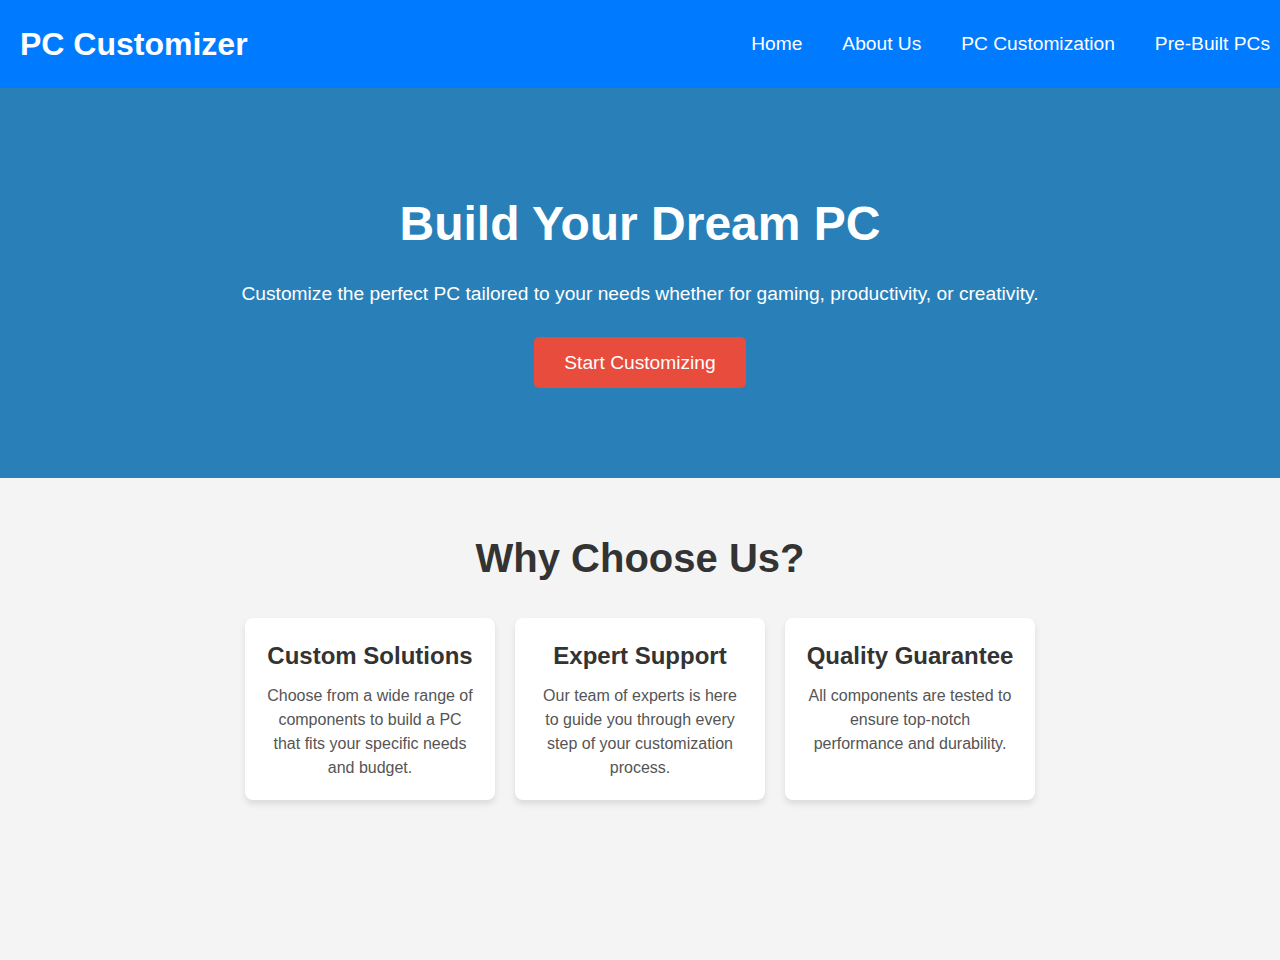
<file: index.html>
<!DOCTYPE html>
<html lang="en">
<head>
  <meta charset="UTF-8">
  <meta name="viewport" content="width=device-width, initial-scale=1.0">
  <meta name="description" content="PC Customization - Build your perfect PC setup with ease!">
  <title>PC Customization | Home</title>
  <link rel="stylesheet" href="styles.css"> <!-- Link to the CSS file -->
  <script defer src="script.js"></script> <!-- Link to the JavaScript file -->
</head>
<body>
  <!-- Navigation Bar -->
  <header>
    <nav>
      <div class="logo">
        <a href="#">PC Customizer</a>
      </div>
      <ul class="nav-links">
        <li><a href="index.html">Home</a></li>
        <li><a href="about.html">About Us</a></li>
        <li><a href="customize.html">PC Customization</a></li>
        <li><a href="prebuilt.html">Pre-Built PCs</a></li>
      </ul>
    </nav>
  </header>

  <!-- Hero Section -->
  <section class="hero">
    <div class="hero-content">
      <h1>Build Your Dream PC</h1>
      <p>Customize the perfect PC tailored to your needs whether for gaming, productivity, or creativity.</p>
      <!-- Button that triggers the animation -->
      <a href="customize.html" class="cta-btn">Start Customizing</a>
    </div>
  </section>

  <!-- Features Section -->
  <section class="features">
    <h2>Why Choose Us?</h2>
    <div class="feature-cards">
      <div class="feature-card">
        <h3>Custom Solutions</h3>
        <p>Choose from a wide range of components to build a PC that fits your specific needs and budget.</p>
      </div>
      <div class="feature-card">
        <h3>Expert Support</h3>
        <p>Our team of experts is here to guide you through every step of your customization process.</p>
      </div>
      <div class="feature-card">
        <h3>Quality Guarantee</h3>
        <p>All components are tested to ensure top-notch performance and durability.</p>
      </div>
    </div>
  </section>

  <!-- Footer Section -->
  <footer>
    <div class="footer-content">
      <p>&copy; 2024 PC Customizer. All rights reserved.</p>
      <ul class="social-links">
        <li><a href="https://www.facebook.com">Facebook</a></li>
        <li><a href="https://www.twitter.com">Twitter</a></li>
        <li><a href="https://www.instagram.com">Instagram</a></li>
      </ul>
    </div>
  </footer>
</body>
</html>
</file>
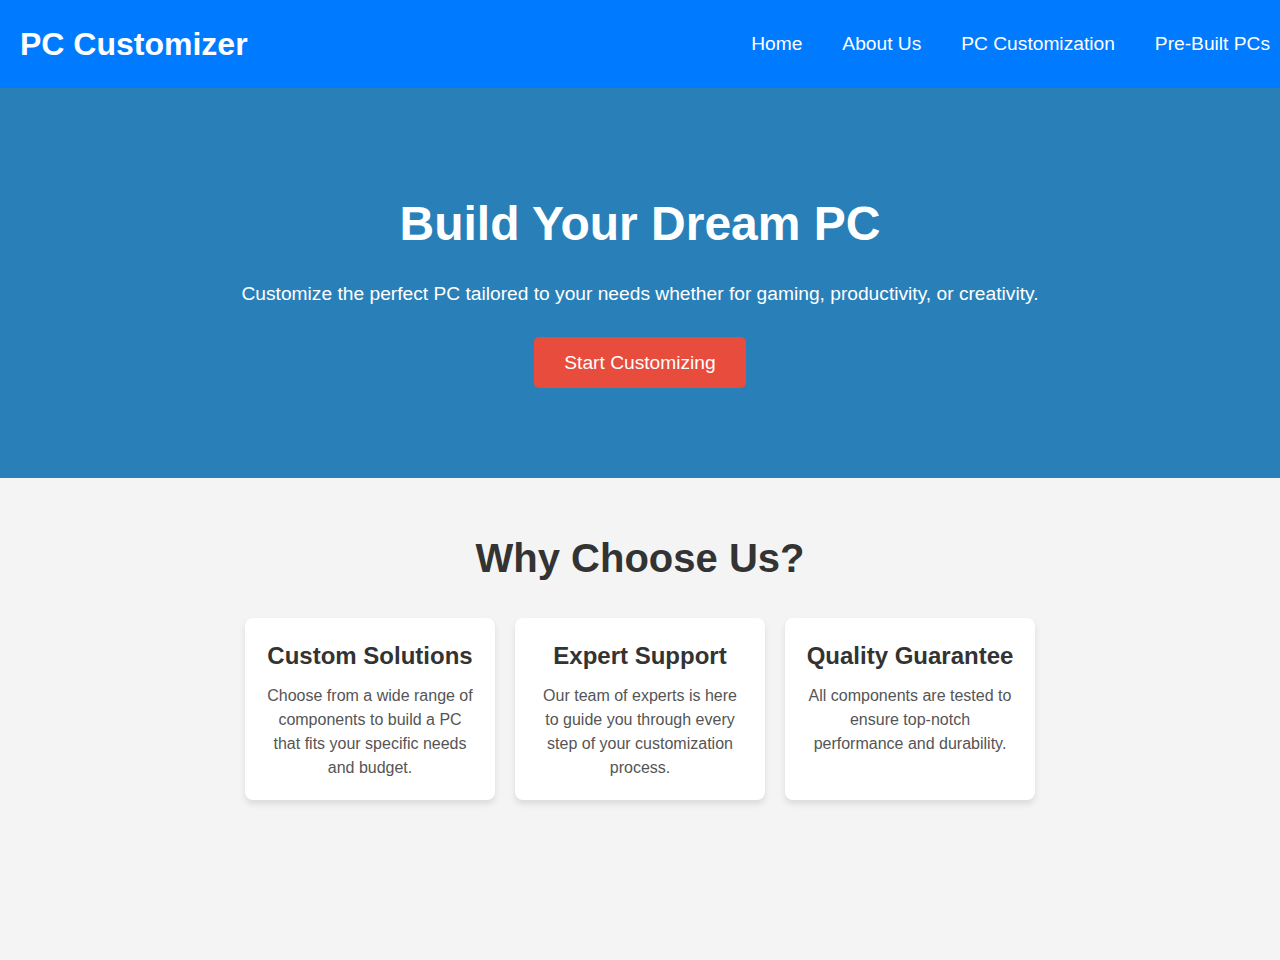
<file: about.html>
<!DOCTYPE html>
  <html lang="en">
  <head>
    <meta charset="UTF-8">
    <meta name="viewport" content="width=device-width, initial-scale=1.0">
    <meta name="description" content="PC Customization - Build your perfect PC setup with ease!">
    <title>PC Customization | Home</title>
    <link rel="stylesheet" href="styles.css">
    <script defer src="script.js"></script>
  </head>
  <body>
    <!-- Navigation Bar -->
    <header>
      <nav>
        <div class="logo">
          <a href="#">PC Customizer</a>
        </div>
        <ul class="nav-links">
          <li><a href="index.html">Home</a></li>
          <li><a href="about.html">About Us</a></li>
          <li><a href="customize.html">PC Customization</a></li>
          <li><a href="prebuilt.html">Pre-Built PCs</a></li>
        </ul>
      </nav>
    </header>

    <!-- Hero Section -->
    <section class="hero">
      <div class="hero-content">
        <h1>Build Your Dream PC</h1>
        <p>Customize the perfect PC tailored to your needs whether for gaming, productivity, or creativity.</p>
        <a href="customize.html" class="cta-btn">Start Customizing</a>
      </div>
    </section>

    <!-- Features Section -->
    <section class="features">
      <h2>Why Choose Us?</h2>
      <div class="feature-cards">
        <div class="feature-card">
          <h3>Custom Solutions</h3>
          <p>Choose from a wide range of components to build a PC that fits your specific needs and budget.</p>
        </div>
        <div class="feature-card">
          <h3>Expert Support</h3>
          <p>Our team of experts is here to guide you through every step of your customization process.</p>
        </div>
        <div class="feature-card">
          <h3>Quality Guarantee</h3>
          <p>All components are tested to ensure top-notch performance and durability.</p>
        </div>
      </div>
    </section>

    <!-- Footer Section -->
    <footer>
      <div class="footer-content">
        <p>&copy; 2024 PC Customizer. All rights reserved.</p>
        <ul class="social-links">
          <li><a href="https://www.facebook.com">Facebook</a></li>
          <li><a href="https://www.twitter.com">Twitter</a></li>
          <li><a href="https://www.instagram.com">Instagram</a></li>
        </ul>
      </div>
    </footer>
  </body>
  </html>
</file>
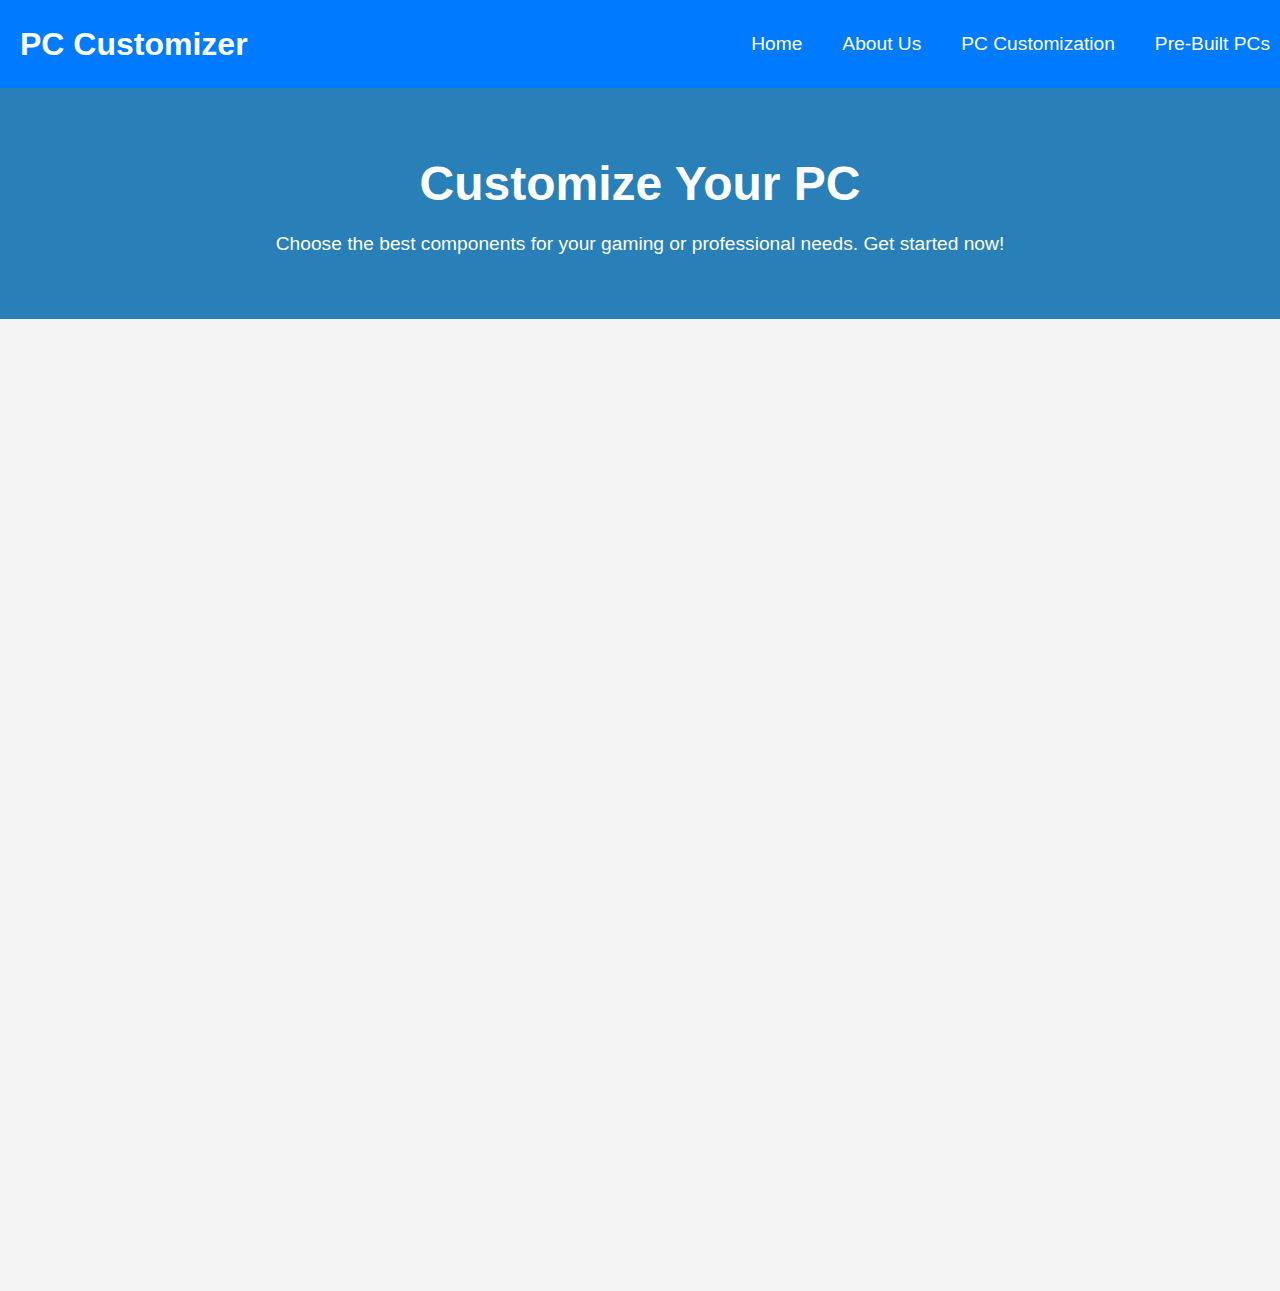
<file: customize.html>
<!DOCTYPE html>
<html lang="en">
<head>
  <meta charset="UTF-8">
  <meta name="viewport" content="width=device-width, initial-scale=1.0">
  <meta name="description" content="Customize your PC with the best components to fit your needs. Build the perfect setup now!">
  <title>PC Customization | Build Your Own PC</title>
  <link rel="stylesheet" href="styles.css">
  <script defer src="script.js"></script>
</head>
<body>
  <!-- Navigation Bar -->
  <header>
    <nav>
      <div class="logo">
        <a href="#">PC Customizer</a>
      </div>
      <ul class="nav-links">
        <li><a href="index.html">Home</a></li>
        <li><a href="about.html">About Us</a></li>
        <li><a href="customize.html">PC Customization</a></li>
        <li><a href="prebuilt.html">Pre-Built PCs</a></li>
      </ul>
    </nav>
  </header>

  <!-- Customization Header Section -->
  <section class="customize-header">
    <h1>Customize Your PC</h1>
    <p>Choose the best components for your gaming or professional needs. Get started now!</p>
  </section>

  <!-- Customization Options Section -->
  <section class="customization-options">
    <h2>Select Components</h2>
    <div class="component-categories">
      <div class="component-category">
        <h3>CPU</h3>
        <select id="cpu-select">
          <option value="intel-i9">Intel i9</option>
          <option value="amd-ryzen">AMD Ryzen 9</option>
          <option value="intel-i7">Intel i7</option>
          <option value="amd-ryzen-7">AMD Ryzen 7</option>
        </select>
      </div>
      <div class="component-category">
        <h3>GPU</h3>
        <select id="gpu-select">
          <option value="nvidia-rtx-3080">NVIDIA RTX 3080</option>
          <option value="amd-radeon-6900xt">AMD Radeon 6900 XT</option>
          <option value="nvidia-rtx-3070">NVIDIA RTX 3070</option>
          <option value="amd-radeon-6700xt">AMD Radeon 6700 XT</option>
        </select>
      </div>
      <div class="component-category">
        <h3>RAM</h3>
        <select id="ram-select">
          <option value="16gb">16GB DDR4</option>
          <option value="32gb">32GB DDR4</option>
          <option value="64gb">64GB DDR4</option>
        </select>
      </div>
      <div class="component-category">
        <h3>Storage</h3>
        <select id="storage-select">
          <option value="500gb-ssd">500GB SSD</option>
          <option value="1tb-ssd">1TB SSD</option>
          <option value="2tb-ssd">2TB SSD</option>
        </select>
      </div>
      <div class="component-category">
        <h3>Case</h3>
        <select id="case-select">
          <option value="mid-tower">Mid Tower</option>
          <option value="full-tower">Full Tower</option>
          <option value="mini-tower">Mini Tower</option>
        </select>
      </div>
      <!-- Other component categories omitted for brevity -->
    </div>

    <!-- Price Summary -->
    <div class="price-summary">
      <h3>Price Summary</h3>
      <ul id="selected-components">
        <li>CPU: <span id="cpu-price">Intel i9 - $500</span></li>
        <li>GPU: <span id="gpu-price">NVIDIA RTX 3080 - $700</span></li>
        <li>RAM: <span id="ram-price">16GB DDR4 - $80</span></li>
        <li>Storage: <span id="storage-price">500GB SSD - $60</span></li>
        <li>Case: <span id="case-price">Mid Tower - $100</span></li>
      </ul>
      <p>Total Price: <span id="total-price">$1440</span></p>
    </div>
  </section>

  <!-- Footer Section -->
  <footer>
    <div class="footer-content">
      <p>&copy; 2024 PC Customizer. All rights reserved.</p>
      <ul class="social-links">
        <li><a href="https://www.facebook.com">Facebook</a></li>
        <li><a href="https://www.twitter.com">Twitter</a></li>
        <li><a href="https://www.instagram.com">Instagram</a></li>
      </ul>
    </div>
  </footer>
</body>
</html>
</file>
<file: styles.css>
/* General Styles */
* {
    margin: 0;
    padding: 0;
    box-sizing: border-box;
    font-family: 'Arial', sans-serif;
  }
  
  body {
    background-color: #f4f4f4;
    color: #333;
  }
  
  /* Header & Navigation */
  header {
    background-color: #2c3e50;
    padding: 20px;
  }
  
  nav {
    display: flex;
    justify-content: space-between;
    align-items: center;
  }
  
  nav .logo a {
    color: #fff;
    font-size: 1.5rem;
    text-decoration: none;
    font-weight: bold;
  }
  
  nav .nav-links {
    list-style: none;
    display: flex;
  }
  
  nav .nav-links li {
    margin-left: 20px;
  }
  
  nav .nav-links a {
    color: #fff;
    text-decoration: none;
    font-size: 1rem;
  }
  
  nav .nav-links a:hover {
    text-decoration: underline;
  }
  
  /* Hero Section */
  .hero {
    background-color: #2980b9;
    color: #fff;
    text-align: center;
    padding: 100px 20px;
  }
  
  .hero h1 {
    font-size: 3rem;
    margin-bottom: 20px;
  }
  
  .hero p {
    font-size: 1.2rem;
    margin-bottom: 40px;
  }
  
  .hero .cta-btn {
    background-color: #e74c3c;
    color: #fff;
    padding: 15px 30px;
    font-size: 1.2rem;
    text-decoration: none;
    border-radius: 5px;
  }
  
  .hero .cta-btn:hover {
    background-color: #c0392b;
  }
  
  /* Features Section */
  .features {
    text-align: center;
    padding: 50px 20px;
  }
  
  .features h2 {
    font-size: 2.5rem;
    margin-bottom: 30px;
  }
  
  .feature-cards {
    display: flex;
    justify-content: center;
    gap: 20px;
  }
  
  .feature-card {
    background-color: #fff;
    padding: 20px;
    width: 250px;
    border-radius: 8px;
    box-shadow: 0 4px 6px rgba(0, 0, 0, 0.1);
  }
  
  .feature-card h3 {
    font-size: 1.5rem;
    margin-bottom: 10px;
  }
  
  .feature-card p {
    font-size: 1rem;
    color: #555;
  }
  
  /* Footer Section */
  footer {
    background-color: #2c3e50;
    color: #fff;
    padding: 20px;
    text-align: center;
  }
  
  footer .social-links {
    list-style: none;
    display: flex;
    justify-content: center;
    gap: 20px;
  }
  
  footer .social-links li a {
    color: #fff;
    text-decoration: none;
  }
  
  footer .social-links li a:hover {
    text-decoration: underline;
  }
  
  /* General Styles */
/* General Styles */
* {
  margin: 0;
  padding: 0;
  box-sizing: border-box;
  font-family: 'Arial', sans-serif;
}

body {
  background-color: #f4f4f4;
  color: #333;
}

/* Header & Navigation */
header {
  background-color: #2c3e50;
  padding: 20px;
}

nav {
  display: flex;
  justify-content: space-between;
  align-items: center;
}

nav .logo a {
  color: #fff;
  font-size: 1.5rem;
  text-decoration: none;
  font-weight: bold;
}

nav .nav-links {
  list-style: none;
  display: flex;
}

nav .nav-links li {
  margin-left: 20px;
}

nav .nav-links a {
  color: #fff;
  text-decoration: none;
  font-size: 1rem;
}

nav .nav-links a:hover {
  text-decoration: underline;
}

/* About Us Section */
.about-section {
  background-color: #fff;
  padding: 60px 20px;
  text-align: center;
}

.about-container {
  display: flex;
  justify-content: space-between;
  align-items: center;
  gap: 40px;
  flex-wrap: wrap;
}

.about-text {
  flex: 1;
}

.about-text h1 {
  font-size: 3rem;
  margin-bottom: 20px;
}

.about-text p {
  font-size: 1.2rem;
  color: #555;
  line-height: 1.6;
}

.about-image img {
  width: 400px;
  height: auto;
  border-radius: 8px;
  box-shadow: 0 4px 10px rgba(0, 0, 0, 0.1);
}

/* Our Values Section */
.values-section {
  background-color: #ecf0f1;
  padding: 60px 20px;
  text-align: center;
}

.values-section h2 {
  font-size: 2.5rem;
  margin-bottom: 40px;
}

.values-container {
  display: flex;
  justify-content: space-between;
  gap: 40px;
  flex-wrap: wrap;
}

.value-card {
  background-color: #fff;
  padding: 30px;
  width: 300px;
  text-align: center;
  box-shadow: 0 4px 6px rgba(0, 0, 0, 0.1);
  border-radius: 8px;
}

.value-card h3 {
  font-size: 1.6rem;
  margin-bottom: 20px;
}

.value-card p {
  font-size: 1.1rem;
  color: #555;
}

/* Team Section */
.team-section {
  background-color: #fff;
  padding: 60px 20px;
  text-align: center;
}

.team-section h2 {
  font-size: 2.5rem;
  margin-bottom: 40px;
}

.team-container {
  display: flex;
  justify-content: space-between;
  gap: 40px;
  flex-wrap: wrap;
}

.team-member {
  width: 250px;
  padding: 20px;
  background-color: #fff;
  box-shadow: 0 4px 6px rgba(0, 0, 0, 0.1);
  border-radius: 8px;
  text-align: center;
}

.team-member img {
  width: 150px;
  height: 150px;
  border-radius: 50%;
  margin-bottom: 20px;
}

.team-member h3 {
  font-size: 1.5rem;
  margin-bottom: 10px;
}

.team-member p {
  font-size: 1rem;
  color: #555;
}

/* Footer Section */
footer {
  background-color: #2c3e50;
  color: #fff;
  padding: 20px;
  text-align: center;
}

footer .social-links {
  list-style: none;
  display: flex;
  justify-content: center;
  gap: 20px;
}

footer .social-links li a {
  color: #fff;
  text-decoration: none;
}

footer .social-links li a:hover {
  text-decoration: underline;
}

/* General Styles */
* {
  margin: 0;
  padding: 0;
  box-sizing: border-box;
  font-family: 'Arial', sans-serif;
}

body {
  background-color: #f4f4f4;
  color: #333;
}

/* Header & Navigation */
header {
  background-color: #2c3e50;
  padding: 20px;
}

nav {
  display: flex;
  justify-content: space-between;
  align-items: center;
}

nav .logo a {
  color: #fff;
  font-size: 1.5rem;
  text-decoration: none;
  font-weight: bold;
}

nav .nav-links {
  list-style: none;
  display: flex;
}

nav .nav-links li {
  margin-left: 20px;
}

nav .nav-links a {
  color: #fff;
  text-decoration: none;
  font-size: 1rem;
}

nav .nav-links a:hover {
  text-decoration: underline;
}

/* Customization Header */
.customize-header {
  background-color: #2980b9;
  color: white;
  text-align: center;
  padding: 60px 20px;
}

.customize-header h1 {
  font-size: 3rem;
}

.customize-header p {
  font-size: 1.2rem;
  margin-top: 10px;
}

/* Customization Options */
.customization-options {
  padding: 40px 20px;
  text-align: center;
}

.customization-options h2 {
  font-size: 2.5rem;
  margin-bottom: 30px;
}

.component-categories {
  display: flex;
  justify-content: space-between;
  flex-wrap: wrap;
  gap: 30px;
}

.component-category {
  background-color: #fff;
  width: 220px;
  padding: 20px;
  box-shadow: 0 4px 6px rgba(0, 0, 0, 0.1);
  border-radius: 8px;
}

.component-category h3 {
  font-size: 1.5rem;
  margin-bottom: 10px;
}

.component-category select {
  width: 100%;
  padding: 10px;
  margin-top: 10px;
  font-size: 1rem;
  border: 1px solid #ddd;
  border-radius: 4px;
}

/* Price Summary */
.price-summary {
  margin-top: 40px;
  background-color: #ecf0f1;
  padding: 30px;
  border-radius: 8px;
  text-align: left;
  max-width: 500px;
  margin: 40px auto;
}

.price-summary h3 {
  font-size: 2rem;
  margin-bottom: 20px;
}

#selected-components {
  list-style: none;
  margin-bottom: 20px;
}

#selected-components li {
  font-size: 1.2rem;
  margin-bottom: 10px;
}

#total-price {
  font-size: 1.5rem;
  font-weight: bold;
}

.cta-btn {
  background-color: #e74c3c;
  color: white;
  padding: 15px 30px;
  font-size: 1.2rem;
  border: none;
  border-radius: 5px;
  cursor: pointer;
}

.cta-btn:hover {
  background-color: #c0392b;
}

/* Footer Section */
footer {
  background-color: #2c3e50;
  color: #fff;
  padding: 20px;
  text-align: center;
}

footer .social-links {
  list-style: none;
  display: flex;
  justify-content: center;
  gap: 20px;
}

footer .social-links li a {
  color: #fff;
  text-decoration: none;
}

footer .social-links li a:hover {
  text-decoration: underline;
}
/* General Styles */
* {
  margin: 0;
  padding: 0;
  box-sizing: border-box;
  font-family: 'Arial', sans-serif;
}

body {
  background-color: #f4f4f4;
  color: #333;
}

/* Header & Navigation */
header {
  background-color: #2c3e50;
  padding: 20px;
}

nav {
  display: flex;
  justify-content: space-between;
  align-items: center;
}

nav .logo a {
  color: #fff;
  font-size: 1.5rem;
  text-decoration: none;
  font-weight: bold;
}

nav .nav-links {
  list-style: none;
  display: flex;
}

nav .nav-links li {
  margin-left: 20px;
}

nav .nav-links a {
  color: #fff;
  text-decoration: none;
  font-size: 1rem;
}

nav .nav-links a:hover {
  text-decoration: underline;
}

/* Pre-Built PCs Section */
.prebuilt-pcs {
  padding: 60px 20px;
  text-align: center;
}

.prebuilt-pcs h1 {
  font-size: 3rem;
  margin-bottom: 20px;
}

.prebuilt-pcs p {
  font-size: 1.2rem;
  color: #555;
  margin-bottom: 40px;
}

.pc-cards {
  display: flex;
  justify-content: space-between;
  gap: 30px;
  flex-wrap: wrap;
}

.pc-card {
  background-color: #fff;
  width: 300px;
  padding: 20px;
  box-shadow: 0 4px 6px rgba(0, 0, 0, 0.1);
  border-radius: 8px;
  text-align: center;
}

.pc-card img {
  width: 100%;
  height: 200px;
  object-fit: cover;
  margin-bottom: 20px;
}

.pc-card h3 {
  font-size: 1.6rem;
  margin-bottom: 10px;
}

.pc-card p {
  font-size: 1.1rem;
  color: #555;
  margin-bottom: 20px;
}

.cta-btn {
  background-color: #e74c3c;
  color: white;
  padding: 12px 25px;
  font-size: 1rem;
  border: none;
  border-radius: 5px;
  cursor: pointer;
}

.cta-btn:hover {
  background-color: #c0392b;
}

/* Footer Section */
footer {
  background-color: #2c3e50;
  color: #fff;
  padding: 20px;
  text-align: center;
}

footer .social-links {
  list-style: none;
  display: flex;
  justify-content: center;
  gap: 20px;
}

footer .social-links li a {
  color: #fff;
  text-decoration: none;
}

footer .social-links li a:hover {
  text-decoration: underline;
}
/* Animation for button click */
@keyframes fadeOut {
  0% {
    opacity: 1;
  }
  100% {
    opacity: 0;
  }
}

@keyframes slideOut {
  0% {
    transform: translateX(0);
  }
  100% {
    transform: translateX(100%);
  }
}

.animate-out {
  animation: fadeOut 1s ease-out, slideOut 1s ease-out;
  pointer-events: none; 
}

.cta-btn {
  transition: background-color 0.3s ease;
}

.cta-btn:hover {
  background-color: #0056b3;
}
/* Global Styles */
* {
  margin: 0;
  padding: 0;
  box-sizing: border-box;
  font-family: Arial, sans-serif;
}

/* Customization Section */
.customization-header {
  text-align: center;
  padding: 40px 20px;
}

.customization-options {
  padding: 20px;
  opacity: 0;
  animation: fadeInUp 2s ease-out forwards;
}

.component-categories {
  display: grid;
  grid-template-columns: repeat(auto-fill, minmax(250px, 1fr));
  gap: 20px;
  opacity: 0;
  animation: fadeInUp 2s ease-out forwards;
}

.component-category {
  background: #f5f5f5;
  padding: 20px;
  border-radius: 8px;
  box-shadow: 0 4px 10px rgba(0, 0, 0, 0.1);
  opacity: 0;
  transform: translateY(20px);
  animation: slideInUp 1s ease-out forwards;
}

.component-category:nth-child(1) { animation-delay: 0.2s; }
.component-category:nth-child(2) { animation-delay: 0.4s; }
.component-category:nth-child(3) { animation-delay: 0.6s; }
.component-category:nth-child(4) { animation-delay: 0.8s; }
/* Continue to add delays for other components */

/* Price Summary Section */
.price-summary {
  margin-top: 50px;
  padding: 20px;
  background: #f8f8f8;
  border-radius: 10px;
  opacity: 0;
  animation: fadeInUp 1s ease-out forwards;
  animation-delay: 1s;
}

.price-summary h3 {
  font-size: 2rem;
  margin-bottom: 20px;
}

#selected-components li {
  font-size: 1.2rem;
  margin: 10px 0;
}

#total-price {
  font-size: 1.5rem;
  font-weight: bold;
  color: #ff6347;
}

/* Footer Section */
footer {
  background: #333;
  color: #fff;
  padding: 20px 0;
  text-align: center;
  opacity: 0;
  animation: fadeIn 2s ease-out forwards;
  animation-delay: 1.5s;
}

footer .social-links {
  list-style: none;
  display: flex;
  justify-content: center;
  margin-top: 10px;
}

footer .social-links li {
  margin: 0 15px;
}

footer .social-links li a {
  color: #fff;
  font-size: 1.5rem;
  text-decoration: none;
  transition: color 0.3s ease, transform 0.3s ease;
}

footer .social-links li a:hover {
  color: #ff6347;
  transform: scale(1.2);
}

/* Navigation Bar */
nav ul li a {
  color: #333;
  text-decoration: none;
  font-size: 1.1rem;
  padding: 10px;
  transition: transform 0.3s ease, color 0.3s ease;
}

nav ul li a:hover {
  transform: scale(1.1);
  color: #ff6347;
}

/* Scroll Animation */
html {
  scroll-behavior: smooth;
}

/* Keyframe Animations */
@keyframes fadeIn {
  0% {
    opacity: 0;
  }
  100% {
    opacity: 1;
  }
}

@keyframes fadeInUp {
  0% {
    opacity: 0;
    transform: translateY(20px);
  }
  100% {
    opacity: 1;
    transform: translateY(0);
  }
}

@keyframes slideInUp {
  0% {
    opacity: 0;
    transform: translateY(50px);
  }
  100% {
    opacity: 1;
    transform: translateY(0);
  }
}
/* Global Styles */
* {
  margin: 0;
  padding: 0;
  box-sizing: border-box;
  font-family: 'Arial', sans-serif;
  transition: all 0.3s ease;
}

/* Body */
body {
  background-color: #f4f4f4;
  color: #333;
  font-size: 16px;
  line-height: 1.5;
}

/* Navigation Bar */
header {
  background-color: #007bff; /* Blue color */
  padding: 20px 0;
}

nav .logo a {
  color: #fff;
  font-size: 2rem;
  font-weight: bold;
  text-decoration: none;
  margin-left: 20px;
}

nav .nav-links {
  list-style: none;
  text-align: right;
}

nav .nav-links li {
  display: inline-block;
  margin-left: 20px;
}

nav .nav-links li a {
  color: #fff;
  text-decoration: none;
  font-size: 1.2rem;
  transition: color 0.3s ease, transform 0.3s ease;
}

nav .nav-links li a:hover {
  color: #ff6347; /* Hover color */
  transform: scale(1.1);
}

/* Pre-Built PCs Section */
.prebuilt-pcs {
  text-align: center;
  padding: 50px 20px;
  background-color: #fff;
}

.prebuilt-pcs h1 {
  font-size: 2.5rem;
  margin-bottom: 20px;
  color: #333;
}

.prebuilt-pcs p {
  font-size: 1.1rem;
  margin-bottom: 40px;
  color: #555;
  line-height: 1.8;
}

/* PC Cards Container */
.pc-cards {
  display: grid;
  grid-template-columns: repeat(auto-fill, minmax(280px, 1fr));
  gap: 30px;
  margin-top: 30px;
  opacity: 0;
  animation: fadeInUp 2s ease-out forwards;
}

/* Individual PC Card */
.pc-card {
  background-color: #fff;
  border-radius: 10px;
  box-shadow: 0 4px 15px rgba(0, 0, 0, 0.1);
  overflow: hidden;
  transition: transform 0.3s ease, box-shadow 0.3s ease;
}

.pc-card img {
  width: 100%;
  height: 200px;
  object-fit: cover;
}

.pc-card h3 {
  font-size: 1.8rem;
  color: #007bff; /* Blue color */
  margin: 20px;
}

.pc-card p {
  font-size: 1.1rem;
  color: #555;
  margin: 0 20px 20px;
}

.pc-card p strong {
  color: #333;
  font-weight: bold;
}

/* Hover Effects for PC Cards */
.pc-card:hover {
  transform: translateY(-10px);
  box-shadow: 0 10px 30px rgba(0, 0, 0, 0.2);
}

.pc-card img:hover {
  transform: scale(1.05);
}

/* Footer Section */
footer {
  background-color: #007bff; /* Blue color */
  color: #fff;
  padding: 20px 0;
  text-align: center;
  opacity: 0;
  animation: fadeIn 2s ease-out forwards;
  animation-delay: 1.5s;
}

footer .social-links {
  list-style: none;
  margin-top: 10px;
}

footer .social-links li {
  display: inline-block;
  margin: 0 10px;
}

footer .social-links li a {
  color: #fff;
  font-size: 1.5rem;
  text-decoration: none;
  transition: color 0.3s ease, transform 0.3s ease;
}

footer .social-links li a:hover {
  color: #ff6347; /* Hover color */
  transform: scale(1.2);
}

/* Keyframe Animations */
@keyframes fadeIn {
  0% {
    opacity: 0;
  }
  100% {
    opacity: 1;
  }
}

@keyframes fadeInUp {
  0% {
    opacity: 0;
    transform: translateY(50px);
  }
  100% {
    opacity: 1;
    transform: translateY(0);
  }
}
</file>
